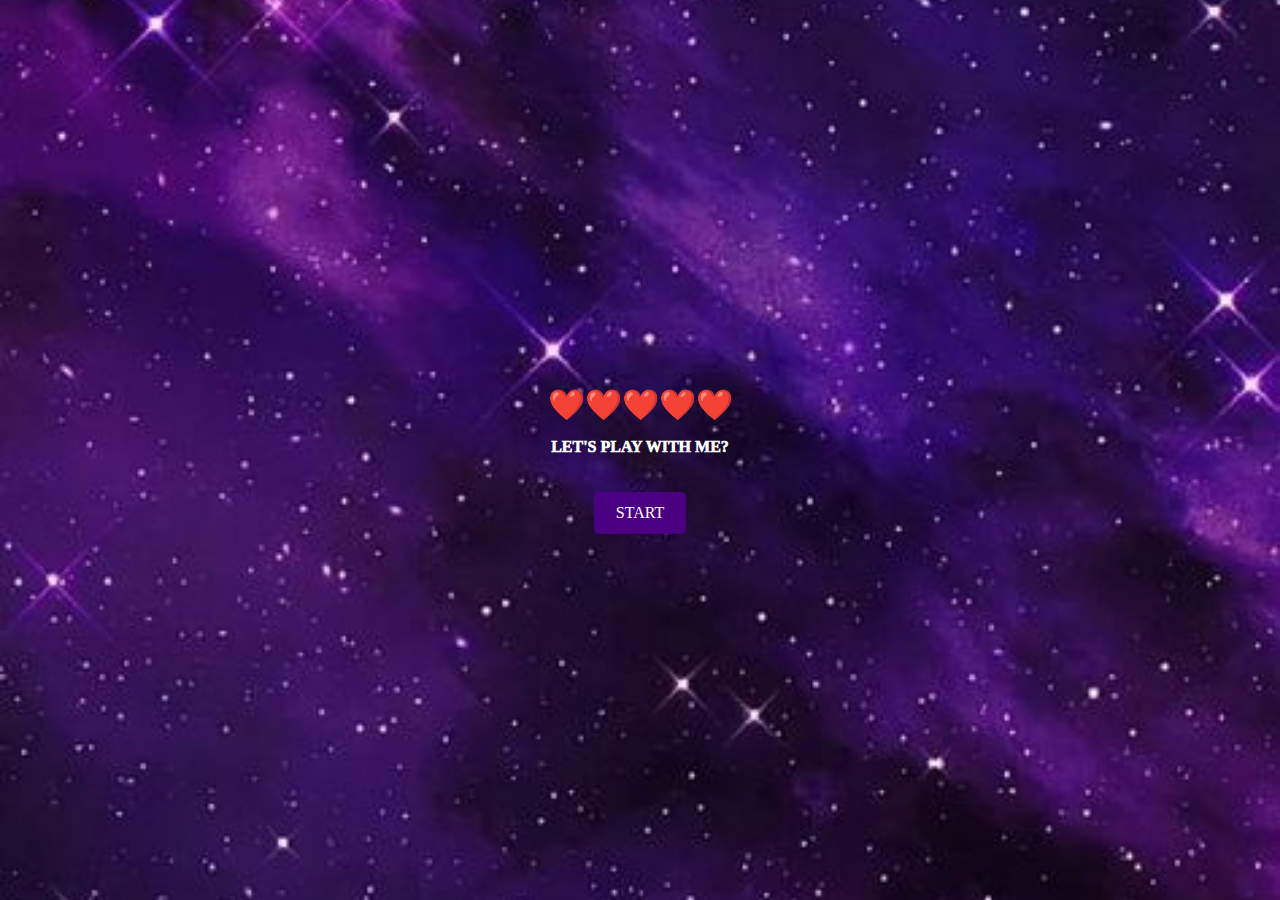
<file: index.html>
<!doctype html>
<html lang="en"> 
 <head> 
  <meta charset="UTF-8"> 
  <meta name="viewport" content="width=device-width, initial-scale=1.0"> 
  <title></title> 
  <style>
        @font-face {
            font-family: 'PressStart2P';
            src: url('https://fonts.cdnfonts.com/s/41630/PressStart2P-Regular.woff') format('woff');
        }
        body {
            background: url('src/wp.jpg') no-repeat center center fixed;
            background-size: cover;
            color: white; 
            display: flex;
            justify-content: center;
            align-items: center;
            height: 100vh;
            margin: 0;
            flex-direction: column;
            font-family: 'PressStart2P', cursive;
        }
       .container {
          text-align: center;
          font-weight: 990;
        }
        .button {
            background-color: #4b0082; /* Warna ungu */
            color: white;
            border: 2px solid #4b0082; /* Warna ungu */
            padding: 10px 20px;
            text-align: center;
            text-decoration: none;
            display: inline-block;
            font-size: 16px;
            margin-top: 20px;
            cursor: pointer;
            border-radius: 5px;
            box-shadow: 0 4px 6px rgba(0, 0, 0, 0.1);
            transition: background-color 0.3s, transform 0.3s;
            font-family: 'PressStart2P', cursive;
        }
        .button:hover {
            background-color: #2e004b; /* Warna ungu gelap */
            transform: translateY(-2px);
        }
        .emoji {
            font-size: 30px;
            margin-top: 20px;
        }
    </style> 
    <script>
        function goToIndex() {
            window.location.href = 'Home.html';
        }
    </script>
 </head> 
 <body> 
  <div class="container"> 
   <div class="emoji">
     ❤️❤️❤️❤️❤️ 
   </div>
   <p>LET'S PLAY WITH ME?</p> 
   <button class="button" onclick="goToIndex()">START</button> 
  </div> 
 </body>
</html>
</file>
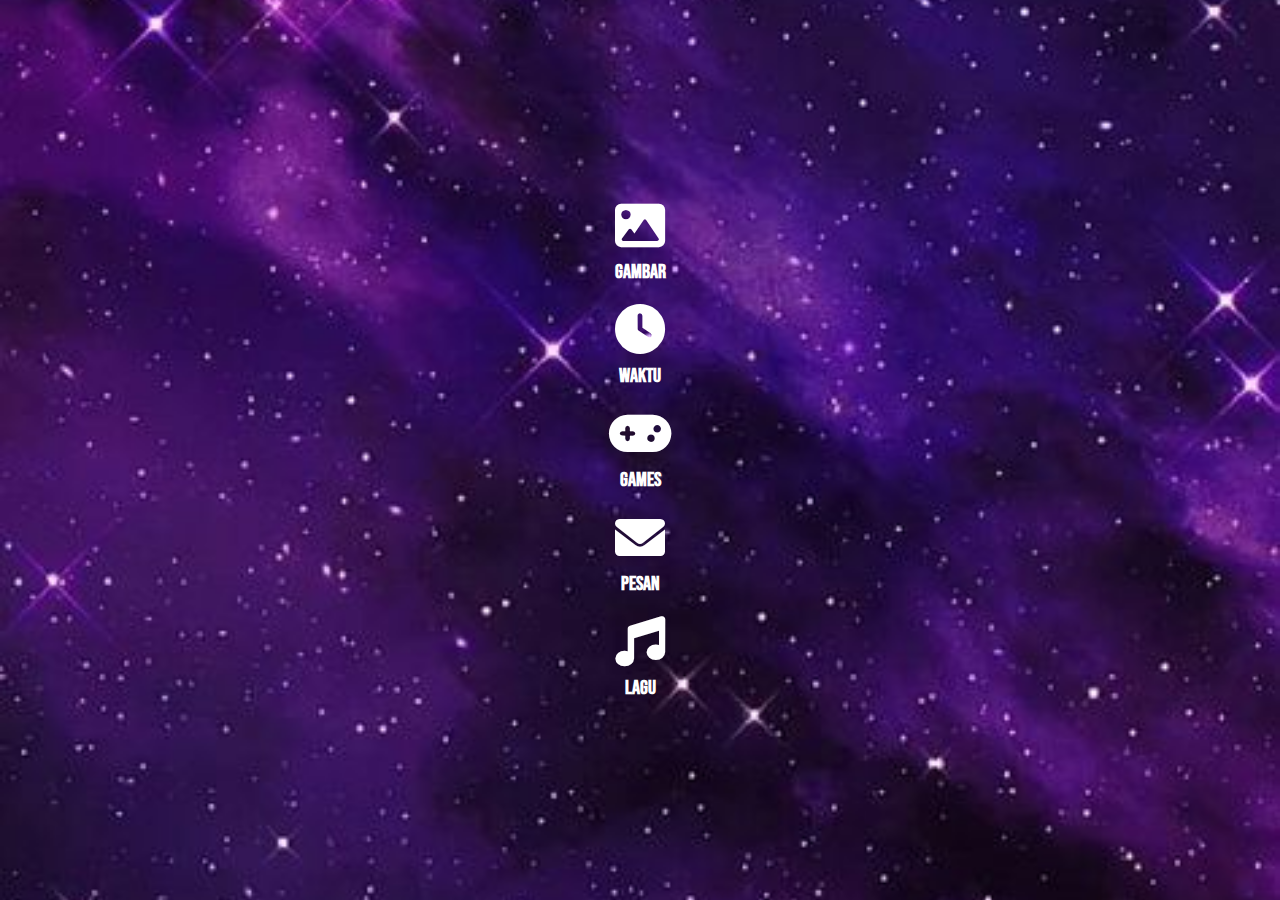
<file: Home.html>
<!doctype html>
<html lang="en"> 
 <head> 
  <meta charset="UTF-8"> 
  <meta name="viewport" content="width=device-width, initial-scale=1.0"> 
  <title></title> 
  <link rel="stylesheet" href="https://cdnjs.cloudflare.com/ajax/libs/font-awesome/6.0.0-beta3/css/all.min.css"> 
  <link href="https://fonts.googleapis.com/css2?family=Bebas+Neue&amp;display=swap" rel="stylesheet"> 
  <style>
        body {
            background: url('src/wp.jpg') no-repeat center center fixed;
            background-size: cover;
            color: white;
            display: flex;
            justify-content: center;
            align-items: center;
            height: 100vh;
            margin: 0;
            font-family: 'Bebas Neue', cursive;
        }
        .container {
            display: flex;
            flex-direction: column;
            align-items: center;
            gap: 20px;
        }
        .icon {
            display: flex;
            flex-direction: column;
            align-items: center;
            justify-content: center;
            text-decoration: none;
            color: white;
            font-size: 50px;
        }
        .icon span {
            margin-top: 10px;
            font-weight: bold;
            font-size: 20px;
        }
    </style> 
 </head> 
 <body> 
  <div class="container"> 
    <a href="Picture.html" class="icon"> 
      <i class="fas fa-image"></i>
      <span>Gambar</span> 
    </a> 
    <a href="Time.html" class="icon"> 
      <i class="fas fa-clock"></i>
      <span>Waktu</span> 
    </a> 
    <a href="Games.html" class="icon"> 
      <i class="fas fa-gamepad"></i>
      <span>Games</span> 
    </a> 
    <a href="Message.html" class="icon"> 
      <i class="fas fa-envelope"></i>
      <span>Pesan</span> 
    </a> 
    <a href="Music.html" class="icon"> 
      <i class="fas fa-music"></i>
      <span>Lagu</span> 
    </a> 
  </div> 
 </body>
</html>
</file>
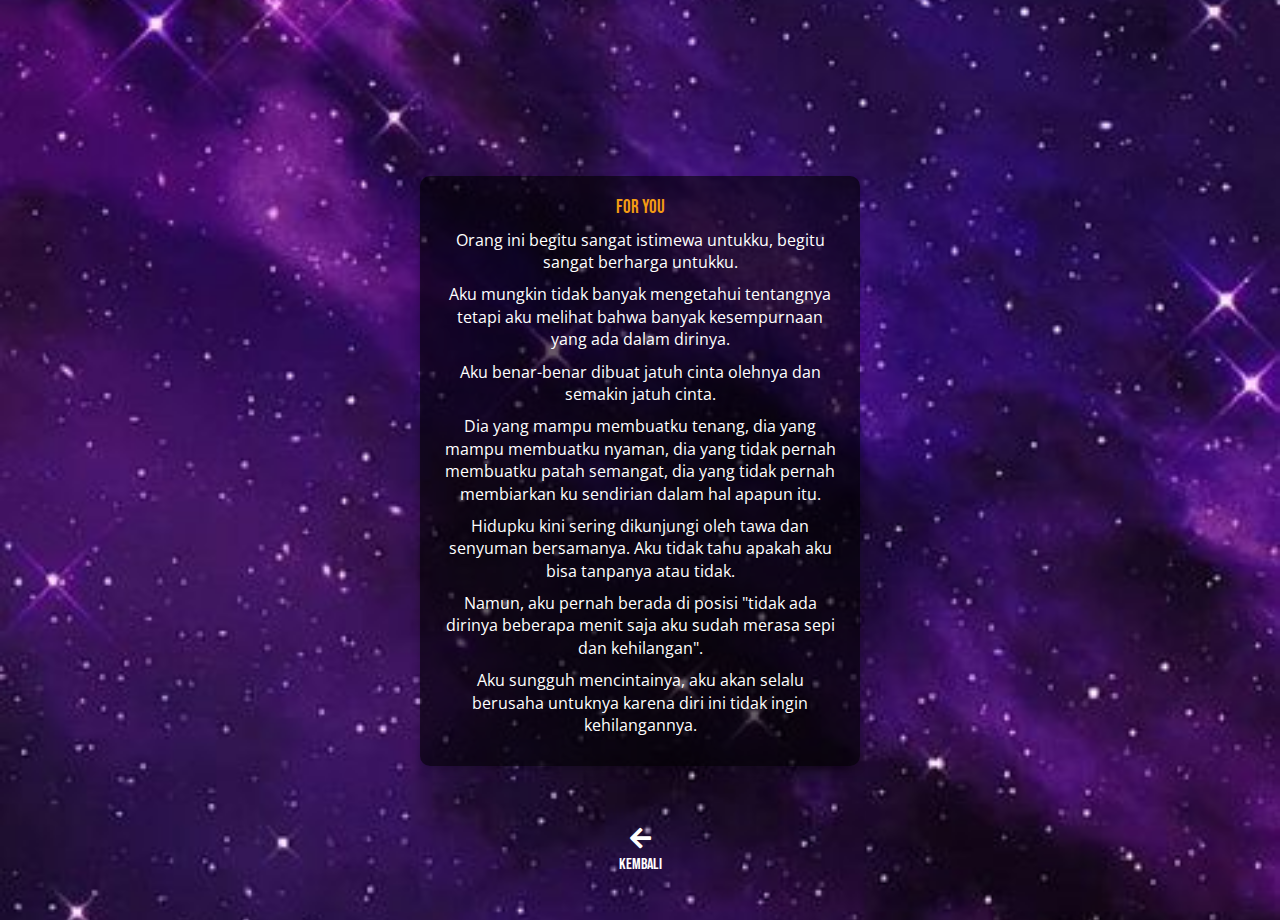
<file: Message.html>
<!doctype html>
<html lang="en"> 
<head> 
    <meta charset="UTF-8"> 
    <meta name="viewport" content="width=device-width, initial-scale=1.0"> 
    <title></title> 
    <link rel="stylesheet" href="https://cdnjs.cloudflare.com/ajax/libs/font-awesome/5.15.3/css/all.min.css" crossorigin="anonymous"> 
    <style>
        @import url('https://fonts.googleapis.com/css2?family=Bebas+Neue&family=Open+Sans:wght@400;700&display=swap');

        body {
            background: url('src/wp.jpg') no-repeat center center fixed;
            background-size: cover;
            color: white;
            display: flex;
            flex-direction: column;
            justify-content: center;
            align-items: center;
            height: 100vh;
            margin: 0;
            font-family: 'Open Sans', sans-serif;
            text-align: center;
            padding: 10px;
        }

        .message-container {
            background: rgba(0, 0, 0, 0.6);
            padding: 20px;
            border-radius: 10px;
            max-width: 400px;
            box-shadow: 0 4px 8px rgba(0, 0, 0, 0.2);
            margin-top: 150px; /* Added margin-top to move the message container down */
            margin-bottom: 20px;
        }

        .message-container p {
            font-size: 1em;
            line-height: 1.4;
            margin: 10px 0;
        }

        .highlight {
            color: #f39c12;
            font-family: 'Bebas Neue', cursive;
            font-size: 1.2em;
            display: block;
            margin-bottom: 8px;
        }

        .footer {
            padding: 20px;
            text-align: center;
        }

        .footer a {
            color: white;
            text-decoration: none;
            font-size: 16px;
            display: inline-flex;
            flex-direction: column;
            align-items: center;
            margin-top: 20px;
        }

        .footer a i {
            margin-bottom: 5px;
            font-size: 1.5em;
        }

        .footer a span {
            font-size: 16px;
        }
    </style> 
</head> 
<body> 
    <div class="message-container"> 
        <span class="highlight">For You</span> 
        <p>Orang ini begitu sangat istimewa untukku, begitu sangat berharga untukku.</p>
        <p>Aku mungkin tidak banyak mengetahui tentangnya tetapi aku melihat bahwa banyak kesempurnaan yang ada dalam dirinya.</p>
        <p>Aku benar-benar dibuat jatuh cinta olehnya dan semakin jatuh cinta.</p>
        <p>Dia yang mampu membuatku tenang, dia yang mampu membuatku nyaman, dia yang tidak pernah membuatku patah semangat, dia yang tidak pernah membiarkan ku sendirian dalam hal apapun itu.</p>
        <p>Hidupku kini sering dikunjungi oleh tawa dan senyuman bersamanya. Aku tidak tahu apakah aku bisa tanpanya atau tidak.</p>
        <p>Namun, aku pernah berada di posisi "tidak ada dirinya beberapa menit saja aku sudah merasa sepi dan kehilangan".</p>
        <p>Aku sungguh mencintainya, aku akan selalu berusaha untuknya karena diri ini tidak ingin kehilangannya.</p>
    </div> 
    <div class="footer"> 
        <a href="Home.html"> 
            <i class="fas fa-arrow-left"></i> 
            <span style="font-family: 'Bebas Neue', cursive;">Kembali</span>
        </a> 
    </div> 
</body>
</html>
</file>
